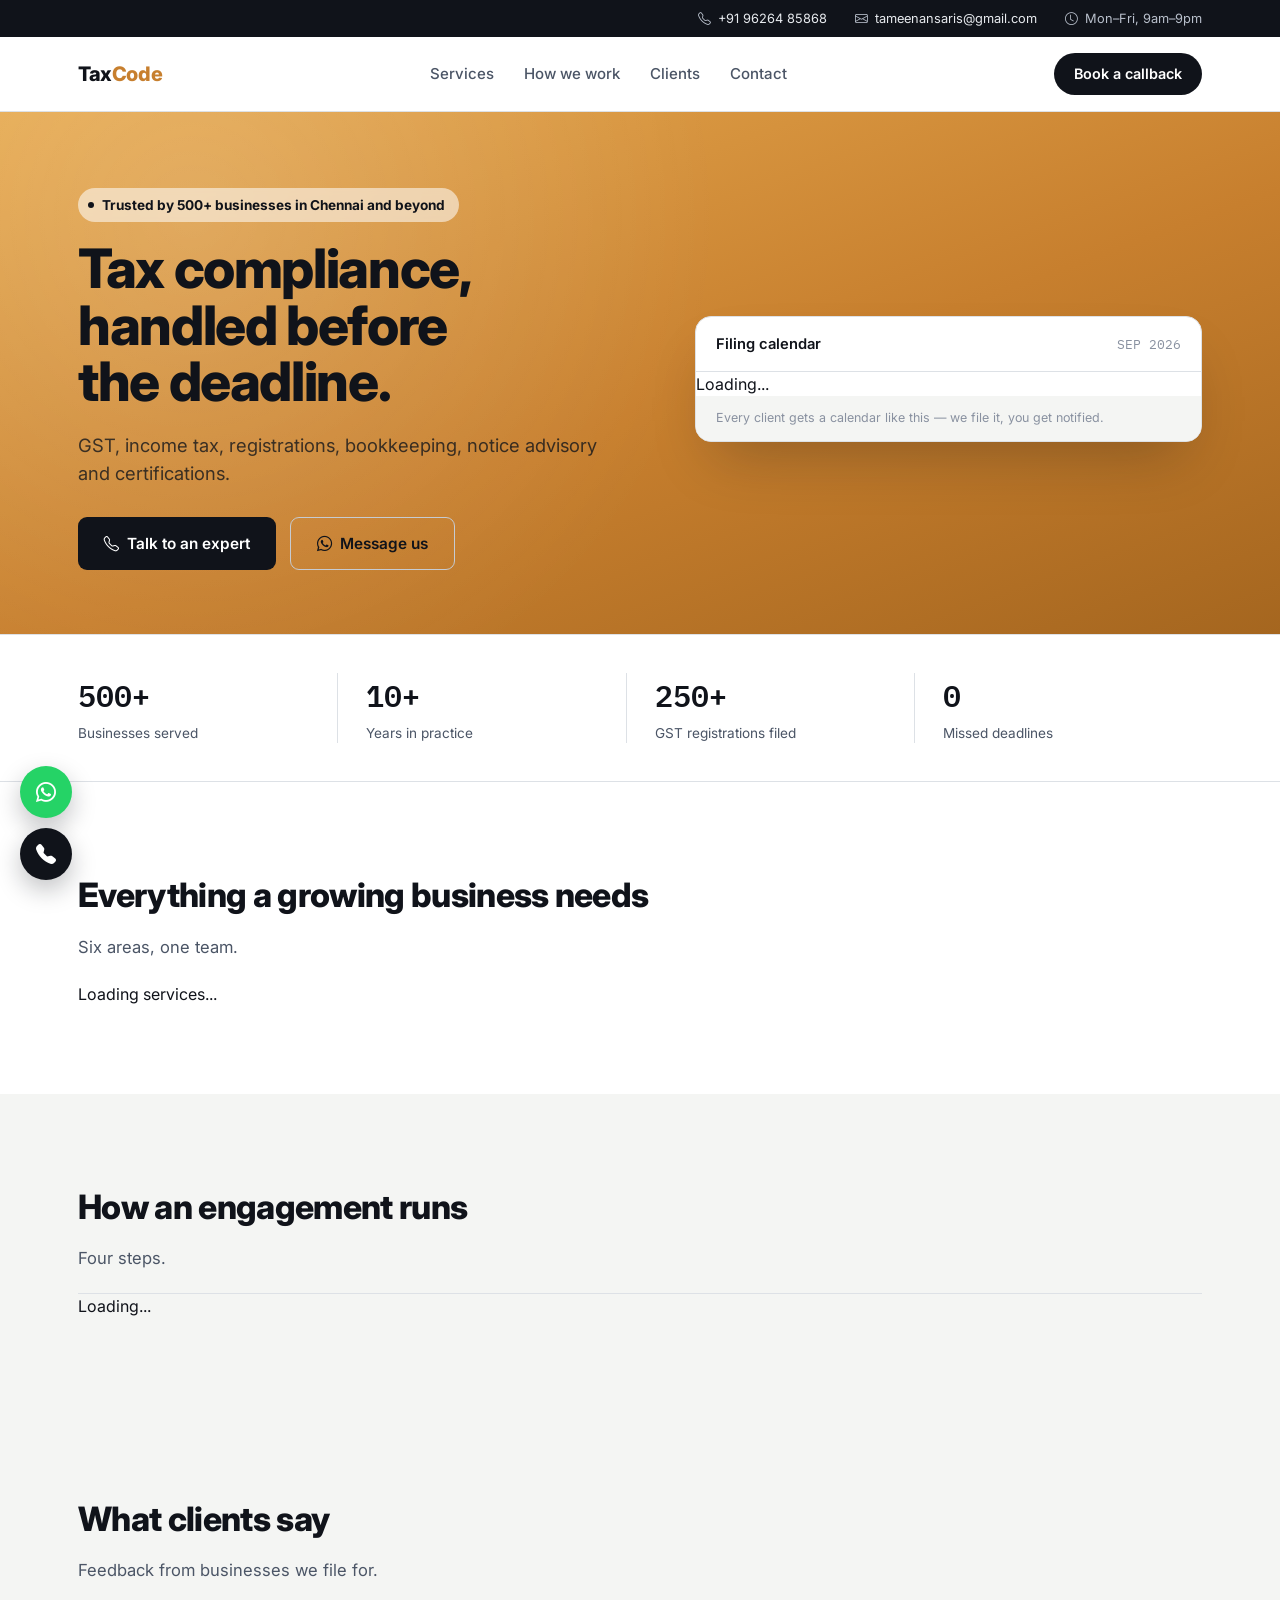
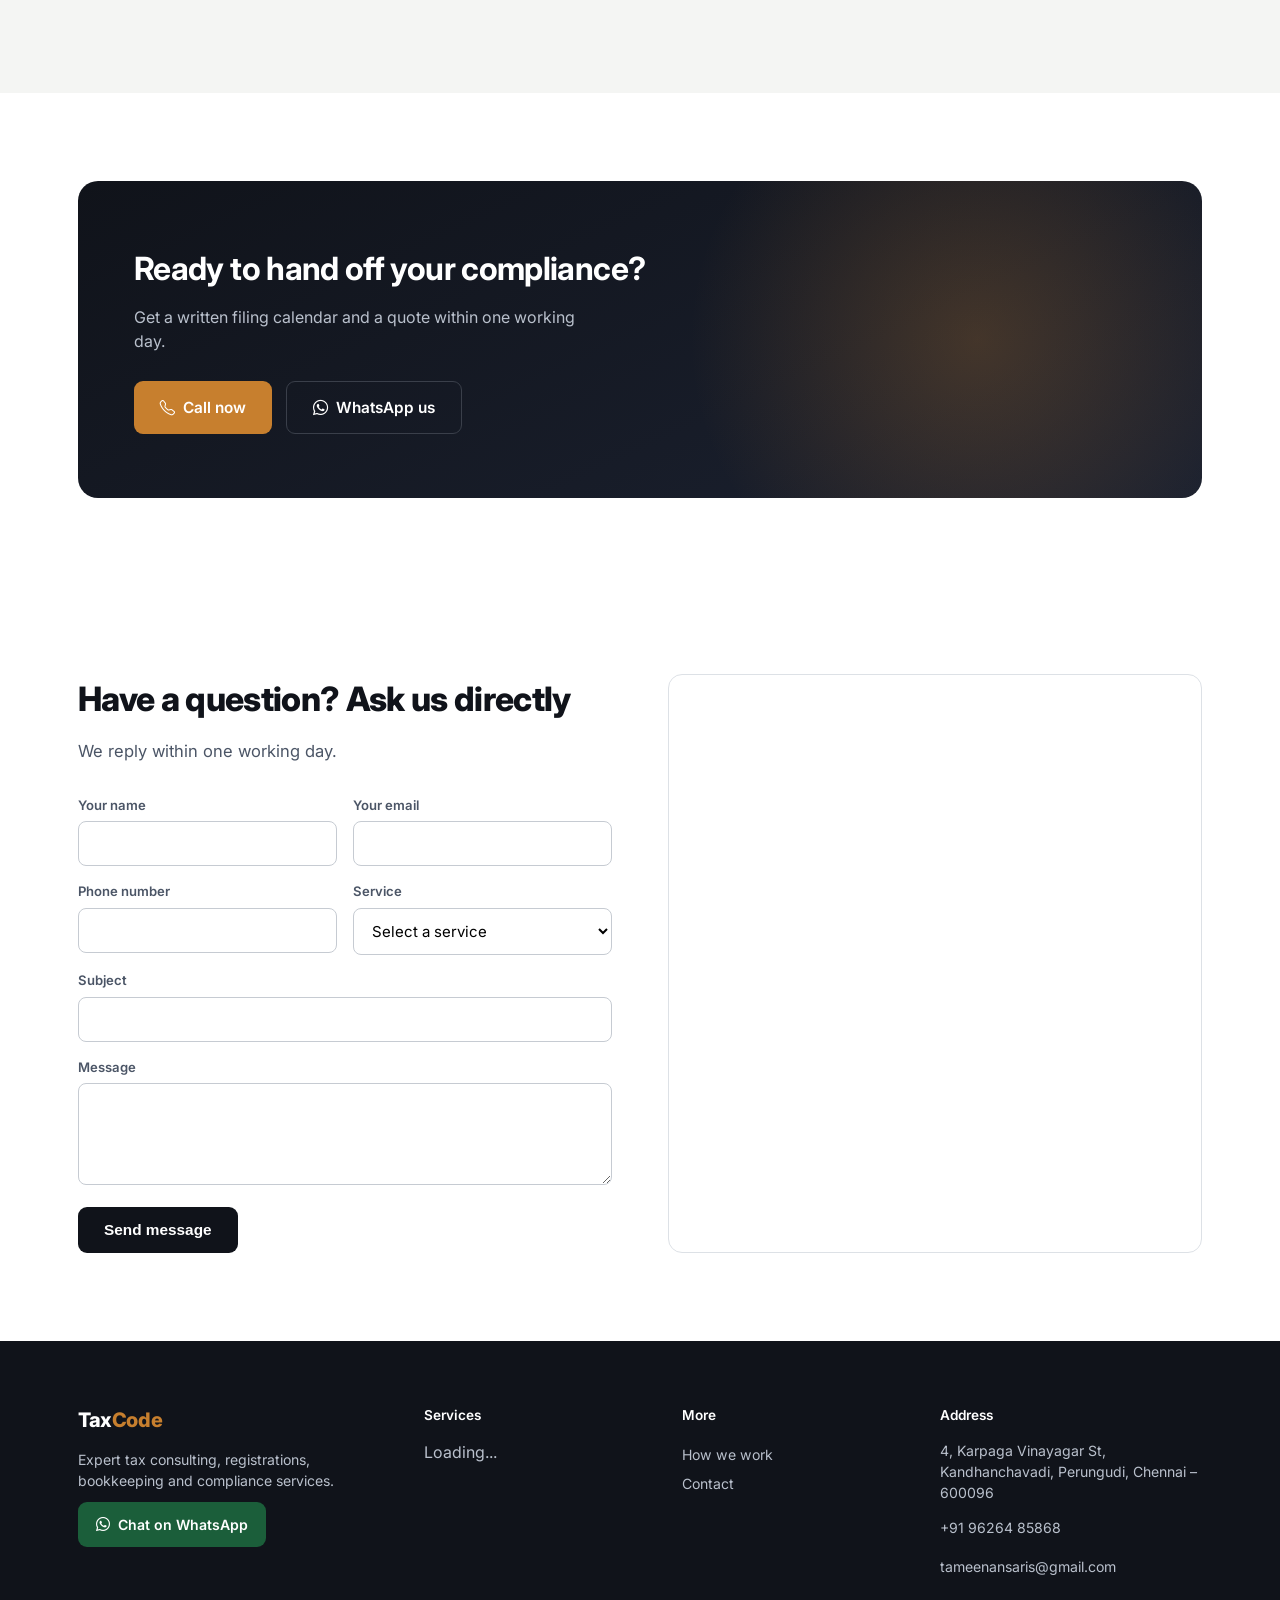
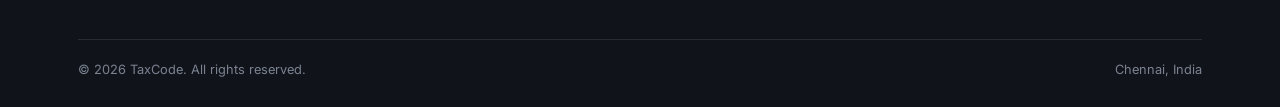
<file: index.html>
<!DOCTYPE html>
<html lang="en">

<head>

  <meta charset="utf-8">

  <title data-key="seo_home_title">
    TaxCode — Tax, GST & Compliance, Handled Before the Deadline
  </title>

  <meta
    name="viewport"
    content="width=device-width, initial-scale=1.0">

  <meta
    name="description"
    data-key="seo_home_description"
    content="GST, income tax, registrations, bookkeeping, notice advisory and certifications for startups and businesses.">

  <meta
    name="keywords"
    data-key="seo_home_keywords"
    content="GST registration, income tax filing, startup registration">

  <meta
    property="og:title"
    data-key="seo_home_og_title"
    content="TaxCode">

  <meta
    property="og:description"
    data-key="seo_home_og_description"
    content="Tax and compliance services.">

  <link
    href="img/favicon.ico"
    rel="icon">

  <link
    rel="preconnect"
    href="https://fonts.googleapis.com">

  <link
    rel="preconnect"
    href="https://fonts.gstatic.com"
    crossorigin>

  <link
    href="https://fonts.googleapis.com/css2?family=Inter:wght@400;500;600;700;800&family=IBM+Plex+Mono:wght@400;500;600&display=swap"
    rel="stylesheet">

  <link
    href="https://cdn.jsdelivr.net/npm/bootstrap-icons@1.11.3/font/bootstrap-icons.css"
    rel="stylesheet">

  <link
    href="style.css"
    rel="stylesheet">

  <script>
    window.TAXCODE_SHEET_ID =
      "1v_39kOxA1zfkWG1q6JuQgyPAKmcOskrYGL0x0itf8HI";
  </script>

</head>

<body>

<!-- =========================================================
TOP BAR
========================================================= -->

<div class="topbar">

  <div class="wrap">

    <span>
      <i class="bi bi-telephone"></i>

      <a
        href="tel:"
        data-setting="phone">
        +91 96264 85868
      </a>
    </span>

    <span>
      <i class="bi bi-envelope"></i>

      <a
        href="mailto:"
        data-setting="email">
        tameenansaris@gmail.com
      </a>
    </span>

    <span>
      <i class="bi bi-clock"></i>

      <span data-key="topbar_hours">
        Mon–Fri, 9am–9pm
      </span>
    </span>

  </div>

</div>


<!-- =========================================================
NAVIGATION
========================================================= -->

<header class="nav">

  <div class="nav-row">

    <a
      href="index.html"
      class="brand"
      data-brand>
      Tax<span class="dot">Code</span>
    </a>

    <nav class="nav-links">

      <div
        class="has-mega"
        tabindex="0">

        <button>
          <span data-key="nav_services_label">
            Services
          </span>
        </button>

        <div
          class="mega"
          data-dynamic-menu>

          <div class="mega-col">

            <h6>
              Services
            </h6>

            <div data-nav-services>
              Loading...
            </div>

          </div>

        </div>

      </div>

      <a href="#process">
        <span data-key="nav_process_label">
          How we work
        </span>
      </a>

      <a href="#testimonials">
        <span data-key="nav_clients_label">
          Clients
        </span>
      </a>

      <a href="#contact">
        <span data-key="nav_contact_label">
          Contact
        </span>
      </a>

    </nav>


    <div class="nav-right">

      <a
        href="tel:"
        class="cta-pill">

        <span data-key="nav_callback_label">
          Book a callback
        </span>

      </a>

      <button
        class="burger"
        onclick="document.getElementById('drawer').classList.add('open')"
        aria-label="Open menu">

        <i class="bi bi-list"></i>

      </button>

    </div>

  </div>

</header>


<!-- =========================================================
MOBILE DRAWER
========================================================= -->

<div
  class="drawer"
  id="drawer">

  <div class="drawer-top">

    <span
      class="brand"
      data-brand>
      Tax<span class="dot">Code</span>
    </span>

    <button
      class="close"
      onclick="document.getElementById('drawer').classList.remove('open')">

      &times;

    </button>

  </div>

  <div data-mobile-services>
    Loading...
  </div>

  <a
    class="dlink"
    href="#process">

    <span data-key="nav_process_label">
      How we work
    </span>

  </a>

  <a
    class="dlink"
    href="#testimonials">

    <span data-key="nav_clients_label">
      Clients
    </span>

  </a>

  <a
    class="dlink"
    href="#contact">

    <span data-key="nav_contact_label">
      Contact
    </span>

  </a>

  <a
    href="tel:"
    class="cta-pill"
    style="display:inline-block;margin-top:20px;">

    <span data-key="nav_callback_label">
      Book a callback
    </span>

  </a>

</div>


<!-- =========================================================
HERO
========================================================= -->

<section class="hero">

  <div class="wrap hero-grid">

    <div>

      <div class="eyebrow">

        <span class="sq"></span>

        <span data-key="hero_eyebrow">
          Trusted by 500+ businesses in Chennai and beyond
        </span>

      </div>

      <h1
        class="hero-h"
        data-key="hero_title">

        Tax compliance,<br>
        handled before<br>
        the deadline.

      </h1>

      <p
        class="hero-sub"
        data-key="hero_sub">

        GST, income tax, registrations, bookkeeping,
        notice advisory and certifications.

      </p>

      <div class="hero-actions">

        <a
          href="tel:"
          class="btn-primary">

          <i class="bi bi-telephone"></i>

          <span data-key="hero_btn_call">
            Talk to an expert
          </span>

        </a>

        <a
          href="https://wa.me/"
          class="btn-secondary"
          target="_blank">

          <i class="bi bi-whatsapp"></i>

          <span data-key="hero_btn_whatsapp">
            Message us
          </span>

        </a>

      </div>

    </div>


    <!-- DEADLINE -->

    <div>

      <div class="deadline-card">

        <div class="dc-head">

          <span
            class="title"
            data-key="dc_title">
            Filing calendar
          </span>

          <span
            class="month mono"
            data-key="dc_month">
            SEP 2026
          </span>

        </div>

        <div
          data-deadlines-container>

          Loading...

        </div>

        <div
          class="dc-foot"
          data-key="dc_foot">

          Every client gets a calendar like this —
          we file it, you get notified.

        </div>

      </div>

    </div>

  </div>

</section>


<!-- =========================================================
STATS
========================================================= -->

<div class="stats-bar">

  <div class="wrap stats-row">

    <div class="stat">

      <div
        class="num mono"
        data-key="stat1_num">
        500+
      </div>

      <div
        class="label"
        data-key="stat1_label">
        Businesses served
      </div>

    </div>


    <div class="stat">

      <div
        class="num mono"
        data-key="stat2_num">
        10+
      </div>

      <div
        class="label"
        data-key="stat2_label">
        Years in practice
      </div>

    </div>


    <div class="stat">

      <div
        class="num mono"
        data-key="stat3_num">
        250+
      </div>

      <div
        class="label"
        data-key="stat3_label">
        GST registrations filed
      </div>

    </div>


    <div class="stat">

      <div
        class="num mono"
        data-key="stat4_num">
        0
      </div>

      <div
        class="label"
        data-key="stat4_label">
        Missed deadlines
      </div>

    </div>

  </div>

</div>


<!-- =========================================================
SERVICES
========================================================= -->

<section id="service">

  <div class="wrap">

    <div class="sec-head">

      <h2 data-key="sec_services_title">
        Everything a growing business needs
      </h2>

      <p data-key="sec_services_sub">
        Six areas, one team.
      </p>

    </div>


    <div
      class="service-container"
      data-services-container>

      Loading services...

    </div>

  </div>

</section>


<!-- =========================================================
PROCESS
========================================================= -->

<section
  id="process"
  style="background:var(--paper-soft);">

  <div class="wrap">

    <div class="sec-head">

      <h2 data-key="sec_process_title">
        How an engagement runs
      </h2>

      <p data-key="sec_process_sub">
        Four steps.
      </p>

    </div>


    <div
      class="process-grid"
      data-process-container>

      Loading...

    </div>

  </div>

</section>


<!-- =========================================================
TESTIMONIALS
========================================================= -->

<section
  id="testimonials"
  class="testi-wrap">

  <div class="wrap">

    <div class="sec-head">

      <h2 data-key="sec_testimonials_title">
        What clients say
      </h2>

      <p data-key="sec_testimonials_sub" class="mb-0">
        Feedback from businesses we file for.
      </p>

    </div>
    <div class="sk-ww-google-reviews" data-embed-id="25714196"></div><script src="https://widgets.sociablekit.com/google-reviews/widget.js" defer></script>

  </div>

</section>


<!-- =========================================================
CTA
========================================================= -->

<section>

  <div class="wrap">

    <div class="cta-block">

      <h2 data-key="cta_title">
        Ready to hand off your compliance?
      </h2>

      <p data-key="cta_sub">
        Get a written filing calendar and a quote
        within one working day.
      </p>

      <div class="hero-actions">

        <a
          href="tel:"
          class="btn-primary">

          <i class="bi bi-telephone"></i>

          <span data-key="cta_btn_call">
            Call now
          </span>

        </a>


        <a
          href="https://wa.me/"
          class="btn-secondary"
          target="_blank">

          <i class="bi bi-whatsapp"></i>

          <span data-key="cta_btn_whatsapp">
            WhatsApp us
          </span>

        </a>

      </div>

    </div>

  </div>

</section>


<!-- =========================================================
CONTACT
========================================================= -->

<section id="contact">

  <div class="wrap contact-grid">

    <div>

      <div
        class="sec-head"
        style="margin-bottom:32px;">

        <h2 data-key="sec_contact_title">
          Have a question? Ask us directly
        </h2>

        <p data-key="sec_contact_sub">
          We reply within one working day.
        </p>

      </div>


      <form
        action=""
        method="POST"
        target="hidden_iframe"
        id="contactForm">

        <div class="field-row">

          <div class="field">

            <label data-key="field_name_label">
              Your name
            </label>

            <input
              type="text"
              name="entry.194837590"
              required>

          </div>


          <div class="field">

            <label data-key="field_email_label">
              Your email
            </label>

            <input
              type="email"
              name="entry.762941415"
              required>

          </div>

        </div>


        <div class="field-row">

          <div class="field">

            <label data-key="field_phone_label">
              Phone number
            </label>

            <input
              type="tel"
              name="entry.1374345047">

          </div>


          <div class="field">

            <label data-key="field_service_label">
              Service
            </label>

            <select
              name="entry.394071758"
              required>

              <option>
                Select a service
              </option>

            </select>

          </div>

        </div>


        <div class="field">

          <label data-key="field_subject_label">
            Subject
          </label>

          <input
            type="text"
            name="entry.1509995013">

        </div>


        <div class="field">

          <label data-key="field_message_label">
            Message
          </label>

          <textarea
            name="entry.1722405359"
            rows="4"
            required>
          </textarea>

        </div>


        <button
          type="submit"
          class="btn-primary">

          <span data-key="btn_send_label">
            Send message
          </span>

        </button>

      </form>


      <iframe
        name="hidden_iframe"
        style="display:none;">
      </iframe>

    </div>


    <div class="map-frame">

      <iframe
        data-map
        src=""
        loading="lazy">
      </iframe>

    </div>

  </div>

</section>


<!-- =========================================================
TOAST
========================================================= -->

<div
  id="toast"
  data-key="toast_message">

  Thanks — your message has been sent.
  We'll be in touch shortly.

</div>


<!-- =========================================================
FOOTER
========================================================= -->

<footer>

  <div class="wrap">

    <div class="foot-grid">

      <div>

        <span
          class="brand"
          style="color:#fff;"
          data-brand>
          Tax<span class="dot">Code</span>
        </span>

        <p
          style="margin-top:14px;"
          data-key="footer_tagline_home">

          Expert tax consulting, registrations,
          bookkeeping and compliance services.

        </p>

        <a
          href="https://wa.me/"
          class="foot-wa"
          target="_blank">

          <i class="bi bi-whatsapp"></i>

          <span data-key="footer_whatsapp_label">
            Chat on WhatsApp
          </span>

        </a>

      </div>


      <div>

        <h6 data-key="footer_col1_head">
          Services
        </h6>

        <div data-footer-services>
          Loading...
        </div>

      </div>


      <div>

        <h6 data-key="footer_col2_head">
          More
        </h6>

        <a href="#process">
          <span data-key="nav_process_label">
            How we work
          </span>
        </a>

        <a href="#contact">
          <span data-key="nav_contact_label">
            Contact
          </span>
        </a>

      </div>


      <div>

        <h6 data-key="footer_col3_head">
          Address
        </h6>

        <p data-setting="address">
          4, Karpaga Vinayagar St,
          Kandhanchavadi, Perungudi,
          Chennai – 600096
        </p>

        <p>
          <a
            href="tel:"
            data-setting="phone">
            +91 96264 85868
          </a>
        </p>

        <p>
          <a
            href="mailto:"
            data-setting="email">
            tameenansaris@gmail.com
          </a>
        </p>

      </div>

    </div>


    <div class="foot-bottom">

      <span data-key="footer_copyright">
        © 2026 TaxCode. All rights reserved.
      </span>

      <span data-key="footer_location">
        Chennai, India
      </span>

    </div>

  </div>

</footer>


<!-- =========================================================
FLOAT ACTIONS
========================================================= -->

<div class="float-actions">

  <a
    href="https://wa.me/"
    class="wa"
    target="_blank"
    aria-label="WhatsApp">

    <i class="bi bi-whatsapp"></i>

  </a>


  <a
    href="tel:"
    class="call"
    aria-label="Call">

    <i class="bi bi-telephone-fill"></i>

  </a>

</div>


<!-- =========================================================
JS
========================================================= -->

<script src="content-loader.js"></script>

</body>

</html>
</file>
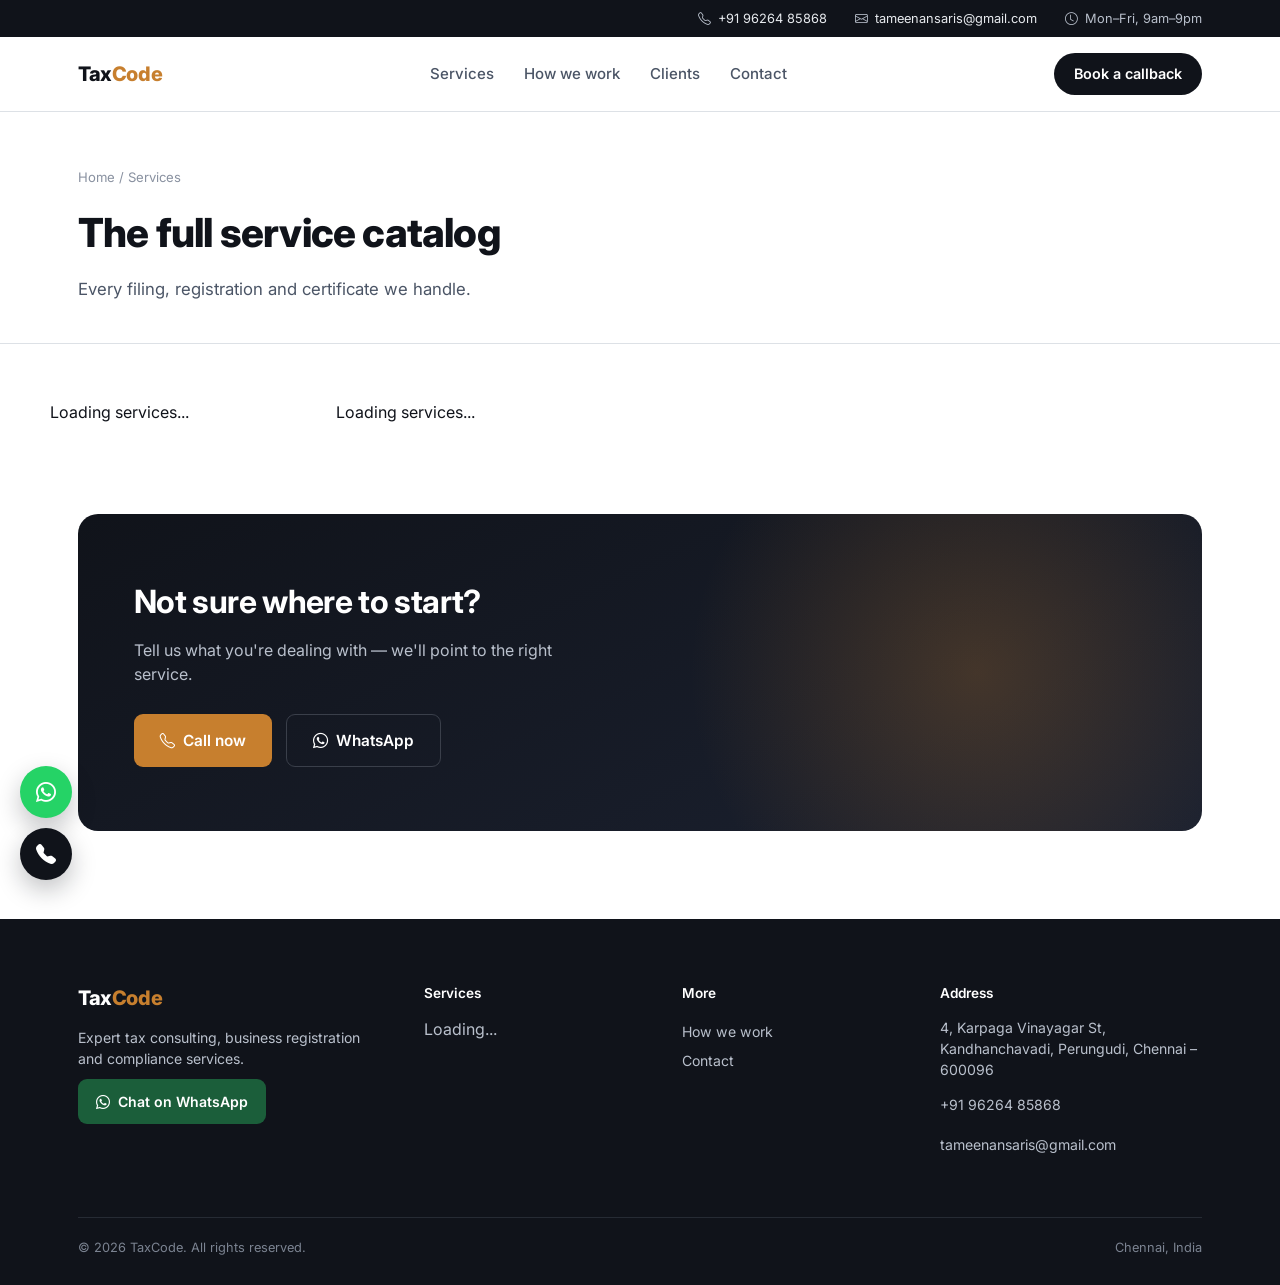
<file: service.html>
<!DOCTYPE html>
<html lang="en">

<head>

  <meta charset="utf-8">

  <title
    data-key="seo_service_title">
    Services — TaxCode
  </title>

  <meta
    name="viewport"
    content="width=device-width, initial-scale=1.0">

  <meta
    name="description"
    data-key="seo_service_description"
    content="The full TaxCode service catalog.">

  <meta
    name="keywords"
    data-key="seo_service_keywords"
    content="GST services, income tax services, bookkeeping services">

  <meta
    property="og:title"
    data-key="seo_service_og_title"
    content="The Full TaxCode Service Catalog">

  <meta
    property="og:description"
    data-key="seo_service_og_description"
    content="Every filing, registration and certificate we handle.">

  <link
    href="img/favicon.ico"
    rel="icon">

  <link
    rel="preconnect"
    href="https://fonts.googleapis.com">

  <link
    rel="preconnect"
    href="https://fonts.gstatic.com"
    crossorigin>

  <link
    href="https://fonts.googleapis.com/css2?family=Inter:wght@400;500;600;700;800&family=IBM+Plex+Mono:wght@400;500;600&display=swap"
    rel="stylesheet">

  <link
    href="https://cdn.jsdelivr.net/npm/bootstrap-icons@1.11.3/font/bootstrap-icons.css"
    rel="stylesheet">

  <link
    href="style.css"
    rel="stylesheet">

  <script>
    window.TAXCODE_SHEET_ID =
      "1v_39kOxA1zfkWG1q6JuQgyPAKmcOskrYGL0x0itf8HI";
  </script>

</head>

<body>


<!-- TOP BAR -->

<div class="topbar">

  <div class="wrap">

    <span>

      <i class="bi bi-telephone"></i>

      <a
        href="tel:"
        data-setting="phone">

        +91 96264 85868

      </a>

    </span>


    <span>

      <i class="bi bi-envelope"></i>

      <a
        href="mailto:"
        data-setting="email">

        tameenansaris@gmail.com

      </a>

    </span>


    <span>

      <i class="bi bi-clock"></i>

      <span data-key="topbar_hours">
        Mon–Fri, 9am–9pm
      </span>

    </span>

  </div>

</div>


<!-- NAV -->

<header class="nav">

  <div class="nav-row">

    <a
      href="index.html"
      class="brand"
      data-brand>

      Tax<span class="dot">Code</span>

    </a>


    <nav class="nav-links">

      <a href="index.html#service">

        <span data-key="nav_services_label">
          Services
        </span>

      </a>

      <a href="index.html#process">

        <span data-key="nav_process_label">
          How we work
        </span>

      </a>

      <a href="index.html#testimonials">

        <span data-key="nav_clients_label">
          Clients
        </span>

      </a>

      <a href="index.html#contact">

        <span data-key="nav_contact_label">
          Contact
        </span>

      </a>

    </nav>


    <div class="nav-right">

      <a
        href="tel:"
        class="cta-pill">

        <span data-key="nav_callback_label">
          Book a callback
        </span>

      </a>


      <button
        class="burger"
        onclick="document.getElementById('drawer').classList.add('open')">

        <i class="bi bi-list"></i>

      </button>

    </div>

  </div>

</header>


<!-- MOBILE -->

<div
  class="drawer"
  id="drawer">

  <div class="drawer-top">

    <span
      class="brand"
      data-brand>
      Tax<span class="dot">Code</span>
    </span>

    <button
      class="close"
      onclick="document.getElementById('drawer').classList.remove('open')">

      &times;

    </button>

  </div>


  <div data-mobile-services>
    Loading...
  </div>


  <a
    class="dlink"
    href="index.html#process">

    <span data-key="nav_process_label">
      How we work
    </span>

  </a>


  <a
    class="dlink"
    href="index.html#contact">

    <span data-key="nav_contact_label">
      Contact
    </span>

  </a>

</div>


<!-- PAGE HERO -->

<div class="phero">

  <div class="wrap">

    <div class="breadcrumb">

      <a
        href="index.html"
        data-key="breadcrumb_home">

        Home

      </a>

      /

      <span data-key="breadcrumb_current">
        Services
      </span>

    </div>


    <h1
      class="phero-h"
      data-key="phero_title">

      The full service catalog

    </h1>


    <p data-key="phero_sub">

      Every filing, registration and certificate
      we handle.

    </p>

  </div>

</div>


<!-- SERVICE CONTENT -->

<div class="wrap docs">


  <!-- DYNAMIC TOC -->

  <nav
    class="toc"
    data-service-toc>

    Loading services...

  </nav>


  <!-- DYNAMIC CATEGORIES -->

  <main
    data-service-container>

    Loading services...

  </main>


</div>


<!-- CTA -->

<section class="cta-sec">

  <div class="wrap">

    <div class="cta-block">

      <h2 data-key="cta2_title">
        Not sure where to start?
      </h2>

      <p data-key="cta2_sub">
        Tell us what you're dealing with —
        we'll point to the right service.
      </p>


      <div class="cat-cta">

        <a
          href="tel:"
          class="btn-primary">

          <i class="bi bi-telephone"></i>

          <span data-key="cta2_btn_call">
            Call now
          </span>

        </a>


        <a
          href="https://wa.me/"
          class="btn-secondary"
          target="_blank">

          <i class="bi bi-whatsapp"></i>

          <span data-key="cta2_btn_whatsapp">
            WhatsApp
          </span>

        </a>

      </div>

    </div>

  </div>

</section>


<!-- FOOTER -->

<footer>

  <div class="wrap">

    <div class="foot-grid">


      <div>

        <span
          class="brand"
          style="color:#fff;"
          data-brand>

          Tax<span class="dot">Code</span>

        </span>


        <p
          style="margin-top:14px;"
          data-key="footer_tagline_service">

          Expert tax consulting, business
          registration and compliance services.

        </p>


        <a
          href="https://wa.me/"
          class="foot-wa"
          target="_blank">

          <i class="bi bi-whatsapp"></i>

          <span data-key="footer_whatsapp_label">
            Chat on WhatsApp
          </span>

        </a>

      </div>


      <div>

        <h6 data-key="footer_col1_head">
          Services
        </h6>

        <div data-footer-services>
          Loading...
        </div>

      </div>


      <div>

        <h6 data-key="footer_col2_head">
          More
        </h6>

        <a href="index.html#process">
          <span data-key="nav_process_label">
            How we work
          </span>
        </a>

        <a href="index.html#contact">
          <span data-key="nav_contact_label">
            Contact
          </span>
        </a>

      </div>


      <div>

        <h6 data-key="footer_col3_head">
          Address
        </h6>

        <p data-setting="address">
          4, Karpaga Vinayagar St,
          Kandhanchavadi, Perungudi,
          Chennai – 600096
        </p>


        <p>

          <a
            href="tel:"
            data-setting="phone">

            +91 96264 85868

          </a>

        </p>


        <p>

          <a
            href="mailto:"
            data-setting="email">

            tameenansaris@gmail.com

          </a>

        </p>

      </div>

    </div>


    <div class="foot-bottom">

      <span data-key="footer_copyright">
        © 2026 TaxCode. All rights reserved.
      </span>

      <span data-key="footer_location">
        Chennai, India
      </span>

    </div>

  </div>

</footer>


<!-- FLOAT -->

<div class="float-actions">

  <a
    href="https://wa.me/"
    class="wa"
    target="_blank"
    aria-label="WhatsApp">

    <i class="bi bi-whatsapp"></i>

  </a>


  <a
    href="tel:"
    class="call"
    aria-label="Call">

    <i class="bi bi-telephone-fill"></i>

  </a>

</div>


<script src="content-loader.js"></script>

</body>

</html>
</file>
<file: style.css>
:root {
  --ink: #10131A;
  --ink-soft: #4B5566;
  --ink-faint: #8991A0;
  --paper: #FFFFFF;
  --paper-soft: #F4F5F3;
  --brass: #C77F2E;
  --brass-dark: #A5661F;
  --brass-light: #E6A94F;
  --line: #DDE1E6;
  --line-strong: #C6CBD2;
  --max: 1180px;
  --ease: cubic-bezier(.2, .8, .2, 1);
  --fast: 160ms var(--ease);
  --med: 280ms var(--ease);
}

* {
  box-sizing: border-box;
}

html {
  scroll-behavior: smooth;
}

body {
  margin: 0;
  font-family: 'Inter', sans-serif;
  color: var(--ink);
  background: var(--paper);
  -webkit-font-smoothing: antialiased;
  line-height: 1.5;
}

a {
  color: inherit;
  text-decoration: none;
}

.mono {
  font-family: 'IBM Plex Mono', monospace;
}

.wrap {
  max-width: var(--max);
  margin: 0 auto;
  padding: 0 28px;
}

img {
  max-width: 100%;
  display: block;
}

:focus-visible {
  outline: 2px solid var(--brass);
  outline-offset: 3px;
  border-radius: 4px;
}

@media (prefers-reduced-motion: reduce) {
  * {
    animation: none !important;
    transition: none !important;
  }
}

/* Custom selection + scrollbar for a more finished feel */
::selection {
  background: var(--brass);
  color: #fff;
}

::-webkit-scrollbar {
  width: 10px;
  height: 10px;
}

::-webkit-scrollbar-track {
  background: var(--paper-soft);
}

::-webkit-scrollbar-thumb {
  background: var(--line-strong);
  border-radius: 10px;
}

::-webkit-scrollbar-thumb:hover {
  background: var(--brass-dark);
}

html {
  scrollbar-color: var(--line-strong) var(--paper-soft);
}

/* Progressive-enhancement scroll reveal — only runs where the browser
   supports scroll-driven animations; a no-op (and fine) everywhere else. */
@supports (animation-timeline: view()) {
  @media (prefers-reduced-motion: no-preference) {

    .sec-head,
    .service-row,
    .process-step,
    .cat-block,
    .stat {
      animation: reveal-up .6s ease-out both;
      animation-timeline: view();
      animation-range: entry 0% cover 25%;
    }

    @keyframes reveal-up {
      from {
        opacity: 0;
        transform: translateY(18px);
      }

      to {
        opacity: 1;
        transform: translateY(0);
      }
    }
  }
}

/* Topbar */
.topbar {
  background: var(--ink);
  color: #B9C0CC;
  font-size: 0.8rem;
}

.topbar .wrap {
  display: flex;
  justify-content: flex-end;
  gap: 28px;
  padding: 9px 28px;
}

.topbar a {
  color: #E7EAEE;
  transition: color var(--fast);
}

.topbar a:hover {
  color: var(--brass-light);
}

.topbar span {
  display: inline-flex;
  align-items: center;
  gap: 7px;
}

@media (max-width:820px) {
  .topbar {
    display: none;
  }
}

/* Nav */
header.nav {
  position: sticky;
  top: 0;
  z-index: 50;
  background: rgba(255, 255, 255, 0.94);
  backdrop-filter: blur(8px);
  border-bottom: 1px solid var(--line);
  transition: box-shadow var(--fast);
}

.nav-row {
  display: flex;
  align-items: center;
  justify-content: space-between;
  padding: 16px 28px;
  max-width: var(--max);
  margin: 0 auto;
}

.brand {
  font-weight: 800;
  font-size: 1.25rem;
  letter-spacing: -0.02em;
}

.brand .dot {
  color: var(--brass);
}

.nav-links {
  display: flex;
  align-items: center;
  gap: 30px;
}

.nav-links>a,
.nav-links>.has-mega>button {
  font-size: 0.94rem;
  font-weight: 500;
  color: var(--ink-soft);
  background: none;
  border: none;
  cursor: pointer;
  padding: 6px 0;
  font-family: inherit;
  position: relative;
  transition: color var(--fast);
}

.nav-links>a::after,
.nav-links>.has-mega>button::after {
  content: '';
  position: absolute;
  left: 0;
  bottom: 0;
  width: 0;
  height: 2px;
  background: var(--brass);
  transition: width var(--med);
}

.nav-links>a:hover,
.nav-links>.has-mega>button:hover {
  color: var(--ink);
}

.nav-links>a:hover::after,
.nav-links>.has-mega>button:hover::after,
.nav-links>.has-mega:focus-within>button::after {
  width: 100%;
}

.has-mega {
  position: relative;
}

.mega {
  position: absolute;
  top: calc(100% + 14px);
  left: 50%;
  transform: translateX(-50%) translateY(6px);
  width: 640px;
  background: #fff;
  border: 1px solid var(--line);
  border-radius: 14px;
  box-shadow: 0 24px 48px -12px rgba(16, 19, 26, 0.18);
  padding: 22px;
  display: grid;
  grid-template-columns: 1fr 1fr 1fr;
  gap: 6px 24px;
  opacity: 0;
  visibility: hidden;
  pointer-events: none;
  transition: opacity var(--med), transform var(--med), visibility var(--med);
}

.has-mega:hover .mega,
.has-mega:focus-within .mega {
  opacity: 1;
  visibility: visible;
  pointer-events: auto;
  transform: translateX(-50%) translateY(0);
}

.mega-col h6 {
  font-size: 0.72rem;
  letter-spacing: 0.02em;
  color: var(--ink-faint);
  margin: 0 0 8px;
  font-weight: 600;
}

.mega-col a {
  display: block;
  font-size: 0.87rem;
  color: var(--ink-soft);
  padding: 6px 8px;
  border-radius: 6px;
  margin: 0 -8px;
  transition: background var(--fast), color var(--fast), padding-left var(--fast);
}

.mega-col a:hover {
  color: var(--brass-dark);
  background: var(--paper-soft);
  padding-left: 12px;
}

.cta-pill {
  background: var(--ink);
  color: #fff;
  padding: 10px 20px;
  border-radius: 100px;
  font-weight: 600;
  font-size: 0.9rem;
  display: inline-block;
  transition: background var(--fast), transform var(--fast), box-shadow var(--fast);
}

.cta-pill:hover {
  background: var(--brass-dark);
  transform: translateY(-2px);
  box-shadow: 0 10px 20px -6px rgba(167, 102, 31, 0.45);
}

.cta-pill:active {
  transform: translateY(0);
}

.nav-right {
  display: flex;
  align-items: center;
  gap: 16px;
}

.burger {
  display: none;
  background: none;
  border: none;
  font-size: 1.4rem;
  cursor: pointer;
  min-width: 44px;
  min-height: 44px;
  border-radius: 8px;
  transition: background var(--fast);
}

.burger:hover {
  background: var(--paper-soft);
}

@media (max-width:920px) {
  .nav-links {
    display: none;
  }

  .burger {
    display: block;
  }
}

/* Mobile drawer */
.drawer {
  position: fixed;
  inset: 0;
  background: #fff;
  z-index: 100;
  display: none;
  padding: 20px 28px;
  overflow-y: auto;
}

.drawer.open {
  display: block;
  animation: drawer-in var(--med) both;
}

@keyframes drawer-in {
  from {
    opacity: 0;
    transform: translateY(-8px);
  }

  to {
    opacity: 1;
    transform: translateY(0);
  }
}

.drawer .drawer-top {
  display: flex;
  justify-content: space-between;
  align-items: center;
  margin-bottom: 24px;
}

.drawer a.dlink {
  display: block;
  padding: 14px 4px;
  border-bottom: 1px solid var(--line);
  font-weight: 500;
  min-height: 44px;
  transition: color var(--fast), padding-left var(--fast);
}

.drawer a.dlink:hover,
.drawer a.dlink:active {
  color: var(--brass-dark);
  padding-left: 10px;
}

.drawer button.close {
  background: none;
  border: none;
  font-size: 1.5rem;
  min-width: 44px;
  min-height: 44px;
  border-radius: 8px;
  transition: background var(--fast);
}

.drawer button.close:hover {
  background: var(--paper-soft);
}

/* Buttons */
.btn-primary {
  background: var(--ink);
  color: #fff;
  padding: 14px 26px;
  border-radius: 9px;
  font-weight: 600;
  font-size: 0.96rem;
  display: inline-flex;
  align-items: center;
  gap: 8px;
  border: none;
  cursor: pointer;
  transition: background var(--fast), transform var(--fast), box-shadow var(--fast);
  min-height: 44px;
}

.btn-primary:hover {
  background: var(--brass-dark);
  transform: translateY(-2px);
  box-shadow: 0 14px 26px -8px rgba(167, 102, 31, 0.4);
}

.btn-primary:active {
  transform: translateY(0);
  box-shadow: none;
}

.btn-secondary {
  border: 1px solid var(--line-strong);
  color: var(--ink);
  padding: 14px 26px;
  border-radius: 9px;
  font-weight: 600;
  font-size: 0.96rem;
  display: inline-flex;
  align-items: center;
  gap: 8px;
  transition: border-color var(--fast), transform var(--fast), background var(--fast);
  min-height: 44px;
}

.btn-secondary:hover {
  border-color: var(--ink);
  transform: translateY(-2px);
  background: var(--paper-soft);
}

.btn-secondary:active {
  transform: translateY(0);
}

.hero-actions,
.cat-cta {
  display: flex;
  gap: 14px;
  flex-wrap: wrap;
}

/* Section shell */
section {
  padding: 88px 0;
}

.sec-head {
  max-width: 600px;
  margin-bottom: 22px;
}

.sec-head h2 {
  font-size: clamp(1.6rem, 1.1rem + 2vw, 2.1rem);
  letter-spacing: -0.02em;
  margin: 0 0 14px;
  font-weight: 800;
}

.sec-head p {
  color: var(--ink-soft);
  font-size: 1.04rem;
  margin: 0;
}

@media (max-width:560px) {
  section {
    padding: 56px 0;
  }
}

/* ---------- HOME: Hero ---------- */
.hero {
  padding: 76px 0 64px;
  background:
    radial-gradient(circle at 15% 20%, rgba(255, 255, 255, 0.14), transparent 45%),
    linear-gradient(160deg, var(--brass-light) 0%, var(--brass) 55%, var(--brass-dark) 100%);
  position: relative;
  overflow: hidden;
}

.hero-grid {
  display: grid;
  grid-template-columns: 1.05fr 0.95fr;
  gap: 56px;
  align-items: center;
  position: relative;
  z-index: 1;
}

@media (max-width:960px) {
  .hero-grid {
    grid-template-columns: 1fr;
    gap: 40px;
  }
}

.eyebrow {
  display: inline-flex;
  align-items: center;
  gap: 8px;
  color: var(--ink);
  font-size: 0.85rem;
  font-weight: 700;
  margin-bottom: 18px;
  background: rgba(255, 255, 255, 0.55);
  padding: 7px 14px 7px 10px;
  border-radius: 100px;
  backdrop-filter: blur(3px);
}

.eyebrow .sq {
  width: 6px;
  height: 6px;
  background: var(--ink);
  border-radius: 50%;
  flex-shrink: 0;
}

h1.hero-h {
  font-size: clamp(2.1rem, 1.3rem + 4vw, 3.4rem);
  line-height: 1.04;
  letter-spacing: -0.025em;
  font-weight: 800;
  margin: 0 0 22px;
  color: var(--ink);
}

.hero-sub {
  font-size: clamp(1rem, 0.85rem + 0.5vw, 1.15rem);
  color: rgba(16, 19, 26, 0.78);
  max-width: 520px;
  margin: 0 0 30px;
}

@media (max-width:400px) {
  .hero {
    padding: 56px 0 44px;
  }
}

/* Deadline widget */
.deadline-card {
  border: 1px solid var(--line);
  border-radius: 16px;
  background: #fff;
  box-shadow: 0 30px 60px -20px rgba(16, 19, 26, 0.28);
  overflow: hidden;
  animation: rise .6s var(--ease) both, float 6s ease-in-out 1s infinite;
}

@keyframes rise {
  from {
    opacity: 0;
    transform: translateY(14px);
  }

  to {
    opacity: 1;
    transform: translateY(0);
  }
}

@keyframes float {

  0%,
  100% {
    transform: translateY(0);
  }

  50% {
    transform: translateY(-6px);
  }
}

@media (prefers-reduced-motion: reduce) {
  .deadline-card {
    animation: none;
  }
}

.dc-head {
  padding: 16px 20px;
  border-bottom: 1px solid var(--line);
  display: flex;
  justify-content: space-between;
  align-items: center;
}

.dc-head span.title {
  font-weight: 600;
  font-size: 0.92rem;
}

.dc-head span.month {
  font-size: 0.8rem;
  color: var(--ink-faint);
}

.dc-row {
  display: flex;
  align-items: center;
  justify-content: space-between;
  padding: 14px 20px;
  border-bottom: 1px solid var(--line);
  transition: background var(--fast);
}

.dc-row:hover {
  background: var(--paper-soft);
}

.dc-row:last-child {
  border-bottom: none;
}

.dc-left {
  display: flex;
  align-items: center;
  gap: 12px;
}

.dc-date {
  font-size: 0.78rem;
  color: var(--ink-faint);
  width: 44px;
}

.dc-name {
  font-size: 0.9rem;
  font-weight: 500;
}

.dc-name small {
  display: block;
  color: var(--ink-faint);
  font-weight: 400;
  font-size: 0.76rem;
}

.status {
  font-size: 0.72rem;
  font-weight: 600;
  padding: 4px 10px;
  border-radius: 100px;
}

.status.due {
  background: #FCEEE0;
  color: var(--brass-dark);
  animation: pulse 2.2s ease-in-out infinite;
}

.status.filed {
  background: #E9F2EA;
  color: #2F7D4F;
}

.status.upcoming {
  background: var(--paper-soft);
  color: var(--ink-faint);
}

@keyframes pulse {

  0%,
  100% {
    box-shadow: 0 0 0 0 rgba(199, 127, 46, 0.35);
  }

  50% {
    box-shadow: 0 0 0 5px rgba(199, 127, 46, 0);
  }
}

@media (prefers-reduced-motion: reduce) {
  .status.due {
    animation: none;
  }
}

.dc-foot {
  padding: 13px 20px;
  font-size: 0.78rem;
  color: var(--ink-faint);
  background: var(--paper-soft);
}

/* Stats bar */
.stats-bar {
  border-top: 1px solid var(--line);
  border-bottom: 1px solid var(--line);
  padding: 38px 0;
}

.stats-row {
  display: flex;
  gap: 0;
}

.stat {
  flex: 1;
  padding: 0 28px;
  border-left: 1px solid var(--line);
  transition: transform var(--fast);
}

.stat:hover {
  transform: translateY(-3px);
}

.stat:first-child {
  border-left: none;
  padding-left: 0;
}

.stat .num {
  font-family: 'IBM Plex Mono', monospace;
  font-size: clamp(1.5rem, 1.1rem + 1vw, 2rem);
  font-weight: 600;
  color: var(--ink);
}

.stat .label {
  font-size: 0.85rem;
  color: var(--ink-soft);
  margin-top: 4px;
}

@media (max-width:760px) {
  .stats-row {
    flex-wrap: wrap;
    gap: 24px;
  }

  .stat {
    flex: 1 1 45%;
    border-left: none;
    padding: 0;
  }
}

@media (max-width:420px) {
  .stat {
    flex: 1 1 100%;
  }
}

/* Services index (home summary) */
.service-row {
  display: grid;
  grid-template-columns: 260px 1fr 120px;
  gap: 24px;
  align-items: start;
  padding: 28px 20px;
  margin: 0 -20px;
  border-top: 1px solid var(--line);
  border-radius: 12px;
  transition: background var(--fast);
}

.service-row:hover {
  background: var(--paper-soft);
}

.service-row:last-child {
  border-bottom: 1px solid var(--line);
}

.service-row .sname {
  display: flex;
  align-items: center;
  gap: 12px;
  font-weight: 600;
  font-size: 1.05rem;
}

.service-row .sname i {
  color: var(--brass-dark);
  font-size: 1.1rem;
  transition: transform var(--fast);
}

.service-row:hover .sname i {
  transform: scale(1.15) rotate(-4deg);
}

.service-row .sdesc {
  color: var(--ink-soft);
  font-size: 0.94rem;
  max-width: 480px;
}

.service-row .sdesc .tags {
  margin-top: 10px;
  display: flex;
  gap: 8px;
  flex-wrap: wrap;
}

.service-row .sdesc .tag {
  font-size: 0.76rem;
  color: var(--ink-faint);
  border: 1px solid var(--line);
  padding: 3px 9px;
  border-radius: 100px;
  transition: border-color var(--fast), color var(--fast);
}

.service-row:hover .sdesc .tag {
  border-color: var(--brass);
  color: var(--brass-dark);
}

.service-row .stime {
  font-family: 'IBM Plex Mono', monospace;
  font-size: 0.82rem;
  color: var(--ink-faint);
  text-align: right;
}

.service-row .slink {
  display: block;
  margin-top: 8px;
  font-size: 0.82rem;
  font-weight: 600;
  color: var(--ink);
  text-align: right;
  transition: color var(--fast), transform var(--fast);
}

.service-row .slink:hover {
  color: var(--brass-dark);
}

.service-row:hover .slink {
  transform: translateX(3px);
}

@media (max-width:760px) {
  .service-row {
    grid-template-columns: 1fr;
    gap: 10px;
    margin: 0;
    padding: 22px 4px;
  }

  .service-row .stime,
  .service-row .slink {
    text-align: left;
  }
}

.service-count {
  font-size: 0.82rem;
  color: var(--ink-faint);
  margin-top: 6px;
}

/* Process */
.process-grid {
  display: grid;
  grid-template-columns: repeat(4, 1fr);
  gap: 0;
  border-top: 1px solid var(--line);
}

.process-step {
  padding: 30px 26px;
  border-right: 1px solid var(--line);
  transition: background var(--fast), transform var(--fast);
}

.process-step:hover {
  background: var(--paper-soft);
  transform: translateY(-3px);
}

.process-step:last-child {
  border-right: none;
}

.process-step .pnum {
  font-family: 'IBM Plex Mono', monospace;
  color: var(--brass-dark);
  font-size: 0.85rem;
  margin-bottom: 14px;
  transition: transform var(--fast);
}

.process-step:hover .pnum {
  transform: scale(1.12);
}

.process-step h5 {
  font-size: 1.05rem;
  margin: 0 0 8px;
  font-weight: 700;
}

.process-step p {
  color: var(--ink-soft);
  font-size: 0.9rem;
  margin: 0;
}

@media (max-width:860px) {
  .process-grid {
    grid-template-columns: 1fr 1fr;
  }

  .process-step {
    border-right: 1px solid var(--line);
    border-bottom: 1px solid var(--line);
  }
}

@media (max-width:560px) {
  .process-grid {
    grid-template-columns: 1fr;
  }
}

.testi-wrap {
  background: var(--paper-soft);
}

/* CTA */
.cta-block {
  background: linear-gradient(155deg, var(--ink) 0%, #1B2130 100%);
  color: #fff;
  border-radius: 20px;
  padding: 64px 56px;
  position: relative;
  overflow: hidden;
}

.cta-block::before {
  content: '';
  position: absolute;
  top: -40%;
  right: -10%;
  width: 60%;
  height: 180%;
  background: radial-gradient(circle, rgba(199, 127, 46, 0.25), transparent 65%);
  pointer-events: none;
}

.cta-block h2 {
  font-size: clamp(1.5rem, 1.1rem + 1.6vw, 2rem);
  margin: 0 0 12px;
  letter-spacing: -0.02em;
  position: relative;
}

.cta-block p {
  color: #B9C0CC;
  max-width: 460px;
  margin: 0 0 28px;
  position: relative;
}

.cta-block .hero-actions {
  position: relative;
}

.cta-block .btn-primary {
  background: var(--brass);
}

.cta-block .btn-primary:hover {
  background: var(--brass-light);
}

.cta-block .btn-secondary {
  border-color: #3A3F4A;
  color: #fff;
}

.cta-block .btn-secondary:hover {
  border-color: #fff;
  background: rgba(255, 255, 255, 0.06);
}

section.cta-sec {
  padding: 0 0 88px;
}

@media (max-width:640px) {
  .cta-block {
    padding: 44px 28px;
  }
}

/* Contact */
.contact-grid {
  display: grid;
  grid-template-columns: 1fr 1fr;
  gap: 56px;
}

@media (max-width:900px) {
  .contact-grid {
    grid-template-columns: 1fr;
  }
  .cta-pill {
    font-size: 0.66rem;
  }
}

.field {
  margin-bottom: 16px;
}

.field label {
  display: block;
  font-size: 0.82rem;
  font-weight: 600;
  margin-bottom: 6px;
  color: var(--ink-soft);
}

.field input,
.field select,
.field textarea {
  width: 100%;
  border: 1px solid var(--line-strong);
  border-radius: 8px;
  padding: 12px 14px;
  font-family: inherit;
  font-size: 0.94rem;
  background: #fff;
  transition: border-color var(--fast), box-shadow var(--fast);
}

.field input:focus,
.field select:focus,
.field textarea:focus {
  border-color: var(--brass);
  box-shadow: 0 0 0 3px rgba(199, 127, 46, 0.15);
  outline: none;
}

.field-row {
  display: grid;
  grid-template-columns: 1fr 1fr;
  gap: 16px;
}

@media (max-width:520px) {
  .field-row {
    grid-template-columns: 1fr;
  }
}

.map-frame {
  border-radius: 14px;
  overflow: hidden;
  border: 1px solid var(--line);
  height: 100%;
  min-height: 380px;
}

.map-frame iframe {
  width: 100%;
  height: 100%;
  border: 0;
  display: block;
}

#toast {
  position: fixed;
  bottom: 28px;
  right: 28px;
  left: auto;
  background: var(--ink);
  color: #fff;
  padding: 16px 22px;
  border-radius: 10px;
  font-size: 0.9rem;
  display: none;
  box-shadow: 0 20px 40px rgba(0, 0, 0, 0.25);
  z-index: 200;
  max-width: 300px;
}

#toast.show {
  display: block;
  animation: rise .35s ease both;
}

@media (max-width:520px) {
  #toast {
    right: 16px;
    bottom: 16px;
    left: 16px;
    max-width: none;
  }
}

/* ---------- SERVICE PAGE: hero + docs ---------- */
.phero {
  padding: 56px 0 40px;
  border-bottom: 1px solid var(--line);
}

.breadcrumb {
  font-size: 0.82rem;
  color: var(--ink-faint);
  margin-bottom: 16px;
}

.breadcrumb a {
  color: var(--ink-faint);
  transition: color var(--fast);
}

.breadcrumb a:hover {
  color: var(--brass-dark);
}

h1.phero-h {
  font-size: clamp(1.8rem, 1.2rem + 2.4vw, 2.5rem);
  letter-spacing: -0.02em;
  font-weight: 800;
  margin: 0 0 14px;
}

.phero p {
  color: var(--ink-soft);
  font-size: 1.05rem;
  max-width: 620px;
  margin: 0;
}

.docs {
  display: grid;
  grid-template-columns: 230px 1fr;
  gap: 56px;
  padding: 56px 0 90px;
  align-items: start;
}

@media (max-width:900px) {
  .docs {
    grid-template-columns: 1fr;
    width: 90%
  }

  .count {
    margin-inline: 5px;
  }
}

.toc {
  position: sticky;
  top: 96px;
}

.toc a {
  display: flex;
  align-items: center;
  justify-content: space-between;
  padding: 9px 0;
  font-size: 0.88rem;
  color: var(--ink-soft);
  border-left: 2px solid transparent;
  padding-left: 12px;
  transition: color var(--fast), border-color var(--fast), background var(--fast);
  border-radius: 0 6px 6px 0;
}

.toc a:hover {
  background: var(--paper-soft);
}

.toc a:hover,
.toc a.active {
  color: var(--ink);
  border-left-color: var(--brass);
}

.toc .count {
  font-family: 'IBM Plex Mono', monospace;
  font-size: 0.72rem;
  color: var(--ink-faint);
}

@media (max-width:900px) {
  .toc {
    position: static;
    display: flex;
    overflow-x: auto;
    gap: 18px;
    padding-bottom: 10px;
    border-bottom: 1px solid var(--line);
    margin-bottom: 20px;
    -webkit-overflow-scrolling: touch;
  }

  .toc a {
    border-left: none;
    border-bottom: 2px solid transparent;
    white-space: nowrap;
    padding: 8px 4px;
    border-radius: 6px 6px 0 0;
  }

  .toc a:hover,
  .toc a.active {
    border-bottom-color: var(--brass);
  }
}

.cat-block {
  margin-bottom: 64px;
  padding-top: 8px;
}

.cat-head {
  display: flex;
  align-items: baseline;
  justify-content: space-between;
  border-bottom: 1px solid var(--line);
  padding-bottom: 16px;
  margin-bottom: 6px;
  flex-wrap: wrap;
  gap: 8px;
}

.cat-head h2 {
  font-size: clamp(1.25rem, 1rem + 1vw, 1.5rem);
  margin: 0;
  letter-spacing: -0.01em;
  font-weight: 800;
  display: flex;
  align-items: center;
  gap: 10px;
}

.cat-head h2 i {
  color: var(--brass-dark);
  font-size: 1.2rem;
}

.cat-head .turnaround {
  font-family: 'IBM Plex Mono', monospace;
  font-size: 0.78rem;
  color: var(--ink-faint);
}

.cat-desc {
  color: var(--ink-soft);
  font-size: 0.95rem;
  margin: 14px 0 20px;
  max-width: 640px;
}

.item-row {
  display: flex;
  justify-content: space-between;
  align-items: baseline;
  gap: 20px;
  padding: 14px 12px;
  margin: 0 -12px;
  border-top: 1px solid var(--line);
  border-radius: 8px;
  transition: background var(--fast), padding-left var(--fast);
}

.item-row:hover {
  background: var(--paper-soft);
  padding-left: 18px;
}

.item-row .iname {
  font-size: 0.96rem;
  font-weight: 500;
}

.item-row .icode {
  font-family: 'IBM Plex Mono', monospace;
  font-size: 0.78rem;
  color: var(--ink-faint);
  flex-shrink: 0;
}

/* Footer */
footer {
  background: var(--ink);
  color: #B9C0CC;
  padding: 64px 0 28px;
}

.foot-grid {
  display: grid;
  grid-template-columns: 1.4fr 1fr 1fr 1.2fr;
  gap: 40px;
  margin-bottom: 48px;
}

@media (max-width:800px) {
  .foot-grid {
    grid-template-columns: 1fr 1fr;
  }
}

@media (max-width:560px) {
  .foot-grid {
    grid-template-columns: 1fr;
    gap: 32px;
  }
}

@media (min-width:320px) and (max-width:560px) {
  .cta-pill {
    font-size: 0.66rem;
  }
}

footer h6 {
  color: #fff;
  font-size: 0.85rem;
  margin: 0 0 14px;
  font-weight: 600;
}

footer a {
  display: block;
  color: #B9C0CC;
  font-size: 0.88rem;
  padding: 4px 0;
  position: relative;
  width: fit-content;
  transition: color var(--fast);
}

footer a::after {
  content: '';
  position: absolute;
  left: 0;
  bottom: 2px;
  width: 0;
  height: 1px;
  background: var(--brass-light);
  transition: width var(--med);
}

footer a:hover {
  color: #fff;
}

footer a:hover::after {
  width: 100%;
}

footer p {
  color: #B9C0CC;
  font-size: 0.88rem;
  margin: 0 0 10px;
}

.foot-bottom {
  border-top: 1px solid #262B34;
  padding-top: 20px;
  font-size: 0.8rem;
  color: #7B8391;
  display: flex;
  justify-content: space-between;
  flex-wrap: wrap;
  gap: 10px;
}

.foot-wa {
  display: inline-flex;
  align-items: center;
  gap: 8px;
  background: #1B5E3A;
  color: #fff;
  padding: 12px 18px;
  border-radius: 9px;
  font-size: 0.88rem;
  font-weight: 600;
  transition: background var(--fast), transform var(--fast);
  min-height: 44px;
}

.foot-wa:hover {
  background: #227048;
  transform: translateY(-2px);
}

/* Floating actions */
.float-actions {
  position: fixed;
  left: 20px;
  bottom: 20px;
  display: flex;
  flex-direction: column;
  gap: 10px;
  z-index: 90;
}

.float-actions a {
  width: 52px;
  height: 52px;
  border-radius: 50%;
  display: flex;
  align-items: center;
  justify-content: center;
  color: #fff;
  font-size: 1.25rem;
  box-shadow: 0 10px 24px rgba(16, 19, 26, 0.25);
  transition: transform var(--fast), box-shadow var(--fast);
}

.float-actions a:hover {
  transform: scale(1.1) translateY(-2px);
  box-shadow: 0 14px 30px rgba(16, 19, 26, 0.35);
}

.float-actions a.wa {
  background: #25D366;
}

.float-actions a.call {
  background: var(--ink);
}

@media (max-width:480px) {
  .float-actions {
    left: 14px;
    bottom: 14px;
  }

  .float-actions a {
    width: 46px;
    height: 46px;
    font-size: 1.1rem;
  }
}

/* Large-desktop polish */
@media (min-width:1440px) {
  :root {
    --max: 1280px;
  }

  body {
    font-size: 1.02rem;
  }
}
</file>
